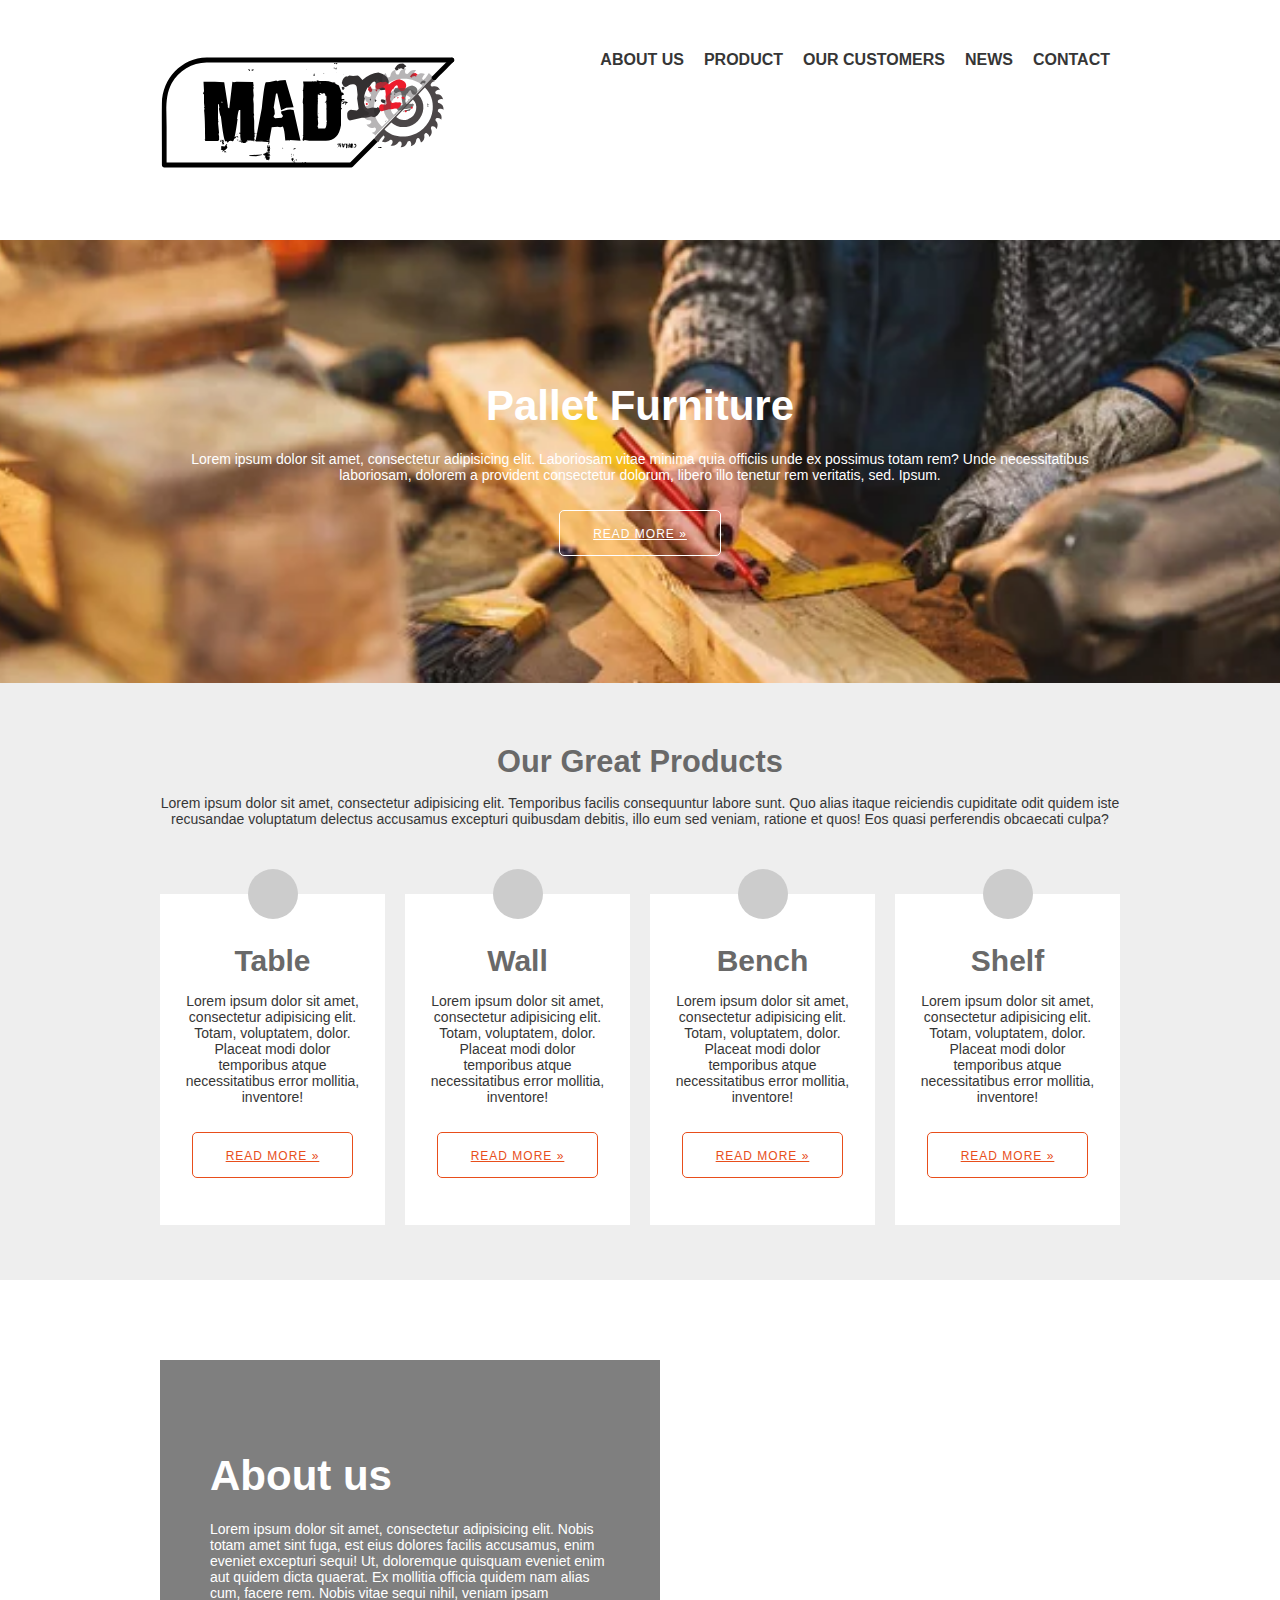
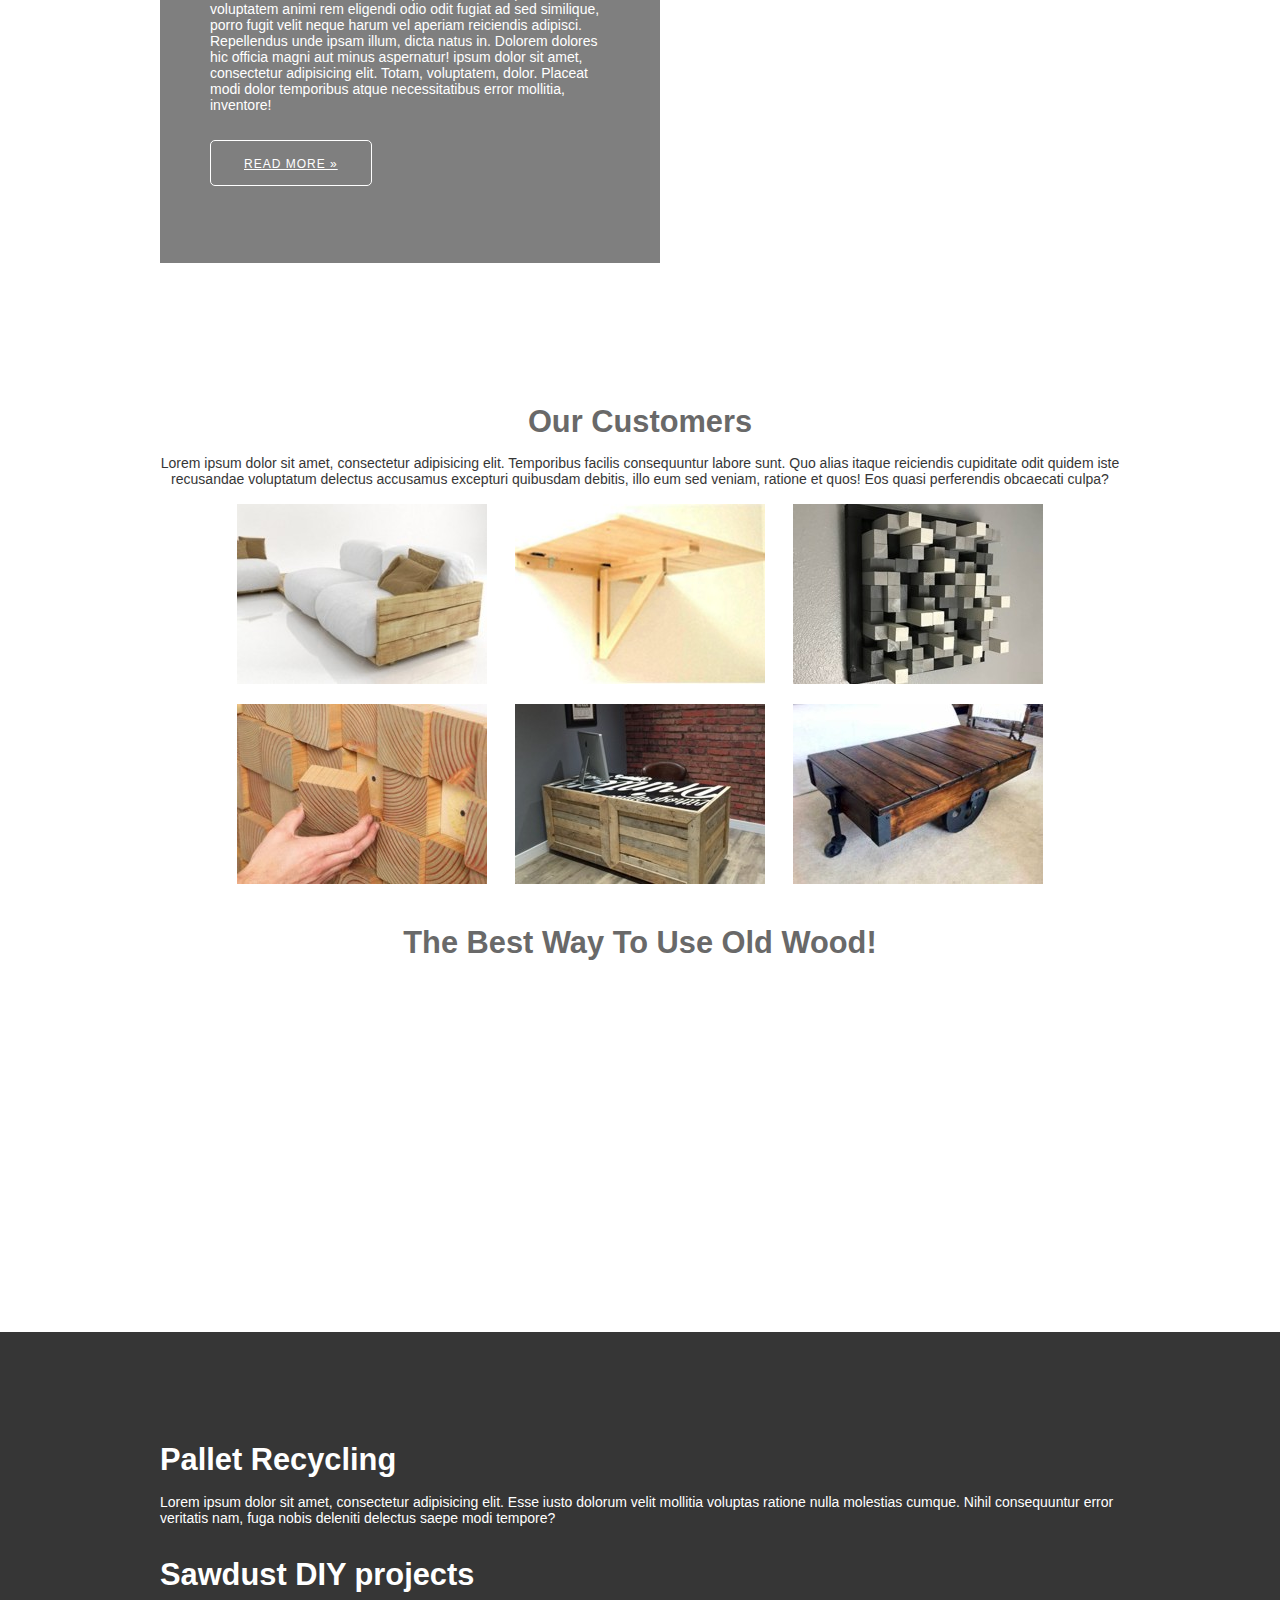
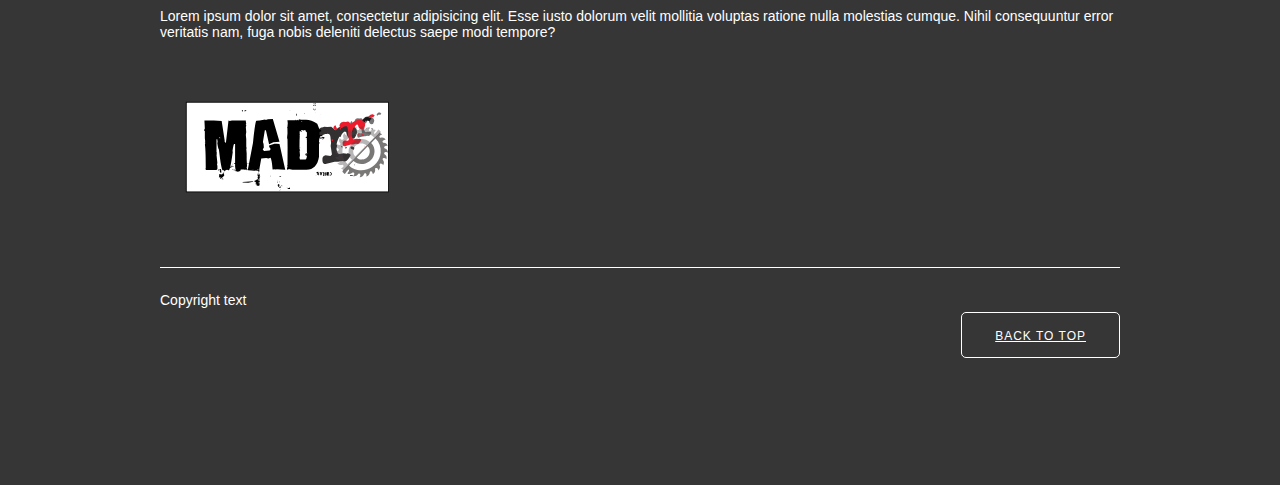
<file: index.html>
<!doctype html>
<html>
<head>
<meta charset="utf-8">
<meta name="viewport" content="width=device-width">
<title>nova</title>
	<link href="style.css" rel="stylesheet" type="text/css">
	<link href="https://fonts.googleapis.com/css2?family=Roboto+Mono:ital,wght@0,500;1,300&display=swap" rel="stylesheet">

	<link rel="stylesheet" href="https://cdnjs.cloudflare.com/ajax/libs/font-awesome/6.1.1/css/all.min.css" integrity="sha512-KfkfwYDsLkIlwQp6LFnl8zNdLGxu9YAA1QvwINks4PhcElQSvqcyVLLD9aMhXd13uQjoXtEKNosOWaZqXgel0g==" crossorigin="anonymous" referrerpolicy="no-referrer">
</head>

<body>
<header>
	</header>
	
	
	<div id="headerBottom">
	    <div class="wrapper">
			
			<div id="logo">
			     <a href="index.html">
		         <img src="pictures/madrr_logo5.svg" alt="logo"/> </a>
			</div><!--end #logo-->
			
			<nav id="nav">
			    <ul>
				    <li><a href="#about">about us</a></li>
					<li><a href="#our_product">product</a></li>
					<li><a href="#partners">our customers</a></li>
					<li><a href="news.html">news</a></li>
					<li><a href="#">contact</a></li>
				</ul>
			</nav><!--end #nav-->
		
		</div><!--end .wrapper-->
	</div><!--#headerBottom-->
</header>
	
	<article id="hero" class="negative">
	     <div class="wrapper">
		     
			 <h1>Pallet Furniture</h1>
			 <p>Lorem ipsum dolor sit amet, consectetur adipisicing elit. Laboriosam vitae minima quia officiis unde ex possimus totam rem? Unde necessitatibus laboriosam, dolorem a provident consectetur dolorum, libero illo tenetur rem veritatis, sed. Ipsum.</p>
			 <p><a href="#" class="bttn">Read more &raquo;</a></p>
		
		</div><!--end .wrapper-->
	
	</article><!--#hero-->
	
	<section id="products">
	     <div class="wrapper">
		
			 <h2 id="our_product">Our Great Products</h2>
			 <p>Lorem ipsum dolor sit amet, consectetur adipisicing elit. Temporibus facilis consequuntur labore sunt. Quo alias itaque reiciendis cupiditate odit quidem iste recusandae voluptatum delectus accusamus excepturi quibusdam debitis, illo eum sed veniam, ratione et quos! Eos quasi perferendis obcaecati culpa?</p>
			 
			 <div class="productsWrap">
				 
				 <article class="product">
					 <span><i class="fa-solid fa-paper-plane"></i></span>
				     <h1>Table</h1>
					 <p>Lorem ipsum dolor sit amet, consectetur adipisicing elit. Totam, voluptatem, dolor. Placeat modi dolor temporibus atque necessitatibus error mollitia, inventore!</p>
					 <p><a href="product1.html" class="bttn">Read more &raquo;</a></p>
				 </article><!--end .product-->
				 
				 <article class="product">
					 <span><i class="fa-solid fa-paper-plane"></i></span>
				     <h1>Wall</h1>
					 <p>Lorem ipsum dolor sit amet, consectetur adipisicing elit. Totam, voluptatem, dolor. Placeat modi dolor temporibus atque necessitatibus error mollitia, inventore!</p>
					 <p><a href="product2.html" class="bttn">Read more &raquo;</a></p>
				 </article><!--end .product-->
				 
				 <article class="product">
					 <span><i class="fa-solid fa-paper-plane"></i></span>
				     <h1>Bench</h1>
					 <p>Lorem ipsum dolor sit amet, consectetur adipisicing elit. Totam, voluptatem, dolor. Placeat modi dolor temporibus atque necessitatibus error mollitia, inventore!</p>
					 <p><a href="product3.html" class="bttn">Read more &raquo;</a></p>
				 </article><!--end .product-->
				 
				 <article class="product">
					 <span><i class="fa-solid fa-paper-plane"></i></span>
				     <h1>Shelf</h1>
					 <p>Lorem ipsum dolor sit amet, consectetur adipisicing elit. Totam, voluptatem, dolor. Placeat modi dolor temporibus atque necessitatibus error mollitia, inventore!</p>
					 <p><a href="product4.html" class="bttn">Read more &raquo;</a></p>
				 </article><!--end .product-->
			 
				 
			 </div><!--end .productsWrap-->
		</div><!--end .wrapper-->
	</section><!--end #products-->
	
	<article id="about" class="negative">
	   <div class="wrapper">
		  <div id="aboutWrap">
		   <h1>About us</h1>
				<p>Lorem ipsum dolor sit amet, consectetur adipisicing elit. Nobis totam amet sint fuga, est eius dolores facilis accusamus, enim eveniet excepturi sequi! Ut, doloremque quisquam eveniet enim aut quidem dicta quaerat. Ex mollitia officia quidem nam alias cum, facere rem. Nobis vitae sequi nihil, veniam ipsam voluptatem animi rem eligendi odio odit fugiat ad sed similique, porro fugit velit neque harum vel aperiam reiciendis adipisci. Repellendus unde ipsam illum, dicta natus in. Dolorem dolores hic officia magni aut minus aspernatur! ipsum dolor sit amet, consectetur adipisicing elit. Totam, voluptatem, dolor. Placeat modi dolor temporibus atque necessitatibus error mollitia, inventore!</p>
			    <p><a href="about _us.html" class="bttn">Read more &raquo;</a></p>
		   </div>
		
		
		</div><!--end .wrapper-->
	</article><!--end #about-->
	
	
	<section id="partners">
	     <div class="wrapper">
		
			 <h2>Our Customers</h2>
			 <p>Lorem ipsum dolor sit amet, consectetur adipisicing elit. Temporibus facilis consequuntur labore sunt. Quo alias itaque reiciendis cupiditate odit quidem iste recusandae voluptatum delectus accusamus excepturi quibusdam debitis, illo eum sed veniam, ratione et quos! Eos quasi perferendis obcaecati culpa?</p>
			 
			 <div class="partnerWrap">
				 <img src="pictures/1.JPG" alt="sofa">
				 <img src="pictures/2.JPG" alt="">
				 <img src="pictures/3.jpg" alt="">
				 <img src="pictures/4.jpg" alt="">
				 <img src="pictures/5.jpg" alt="">
				 <img src="pictures/6.jpg" alt="">
				 
			 </div>
			 <h2>The Best Way To Use Old Wood!</h2>
			 <p><iframe width="560" height="315" src="https://www.youtube.com/embed/29fJ1pJdbds" title="YouTube video player" frameborder="0" allow="accelerometer; autoplay; clipboard-write; encrypted-media; gyroscope; picture-in-picture" allowfullscreen></iframe></p>
			 
			 
		</div><!--end .wrapper-->
	</section><!--end #partners-->
	
	<footer id="footer" class="negative">
	    <div class="wrapper">
			
			<div id="footerTop">
				<div class="footerText">
				     <h2>Pallet Recycling</h2>
					<p>Lorem ipsum dolor sit amet, consectetur adipisicing elit. Esse iusto dolorum velit mollitia voluptas ratione nulla molestias cumque. Nihil consequuntur error veritatis nam, fuga nobis deleniti delectus saepe modi tempore?</p>
				</div><!--end .footerText-->
				
				<div class="footerText">
				     <h2>Sawdust DIY projects</h2>
					<p>Lorem ipsum dolor sit amet, consectetur adipisicing elit. Esse iusto dolorum velit mollitia voluptas ratione nulla molestias cumque. Nihil consequuntur error veritatis nam, fuga nobis deleniti delectus saepe modi tempore?</p>
				</div><!--end .footerText-->
				
				<div class="footerLogo">
				<img src="pictures/madrr_logo6.svg">
				</div>
			
			</div><!--end #footerTop-->
			
			<div id="footerBottom">
				
				<p>Copyright text</p>
				<p><a href="#" class="bttn">Back to top</a></p>
			
			</div><!--end #footerBottom-->
		
		
		
		
		
		
		</div><!--end .wrapper-->
	</footer><!--end #footer-->
				 
				 
</body>
</html>
</file>
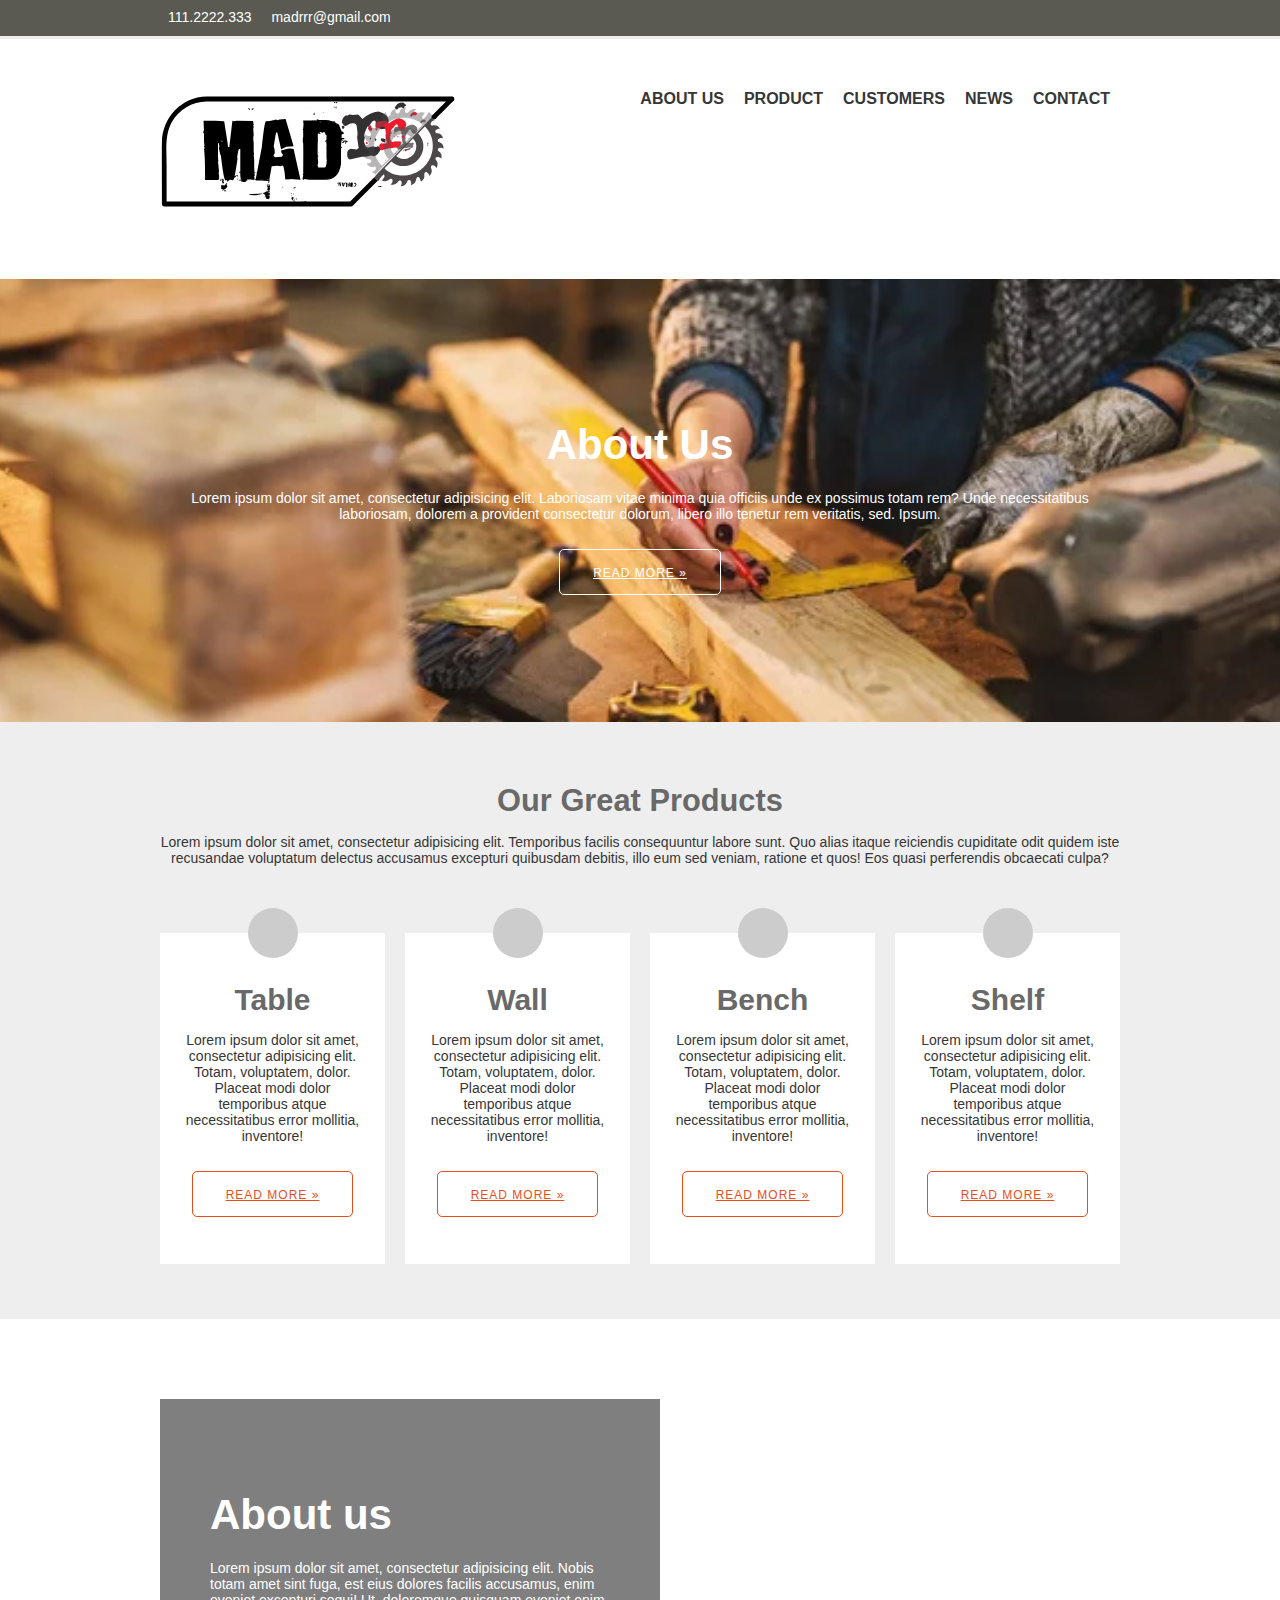
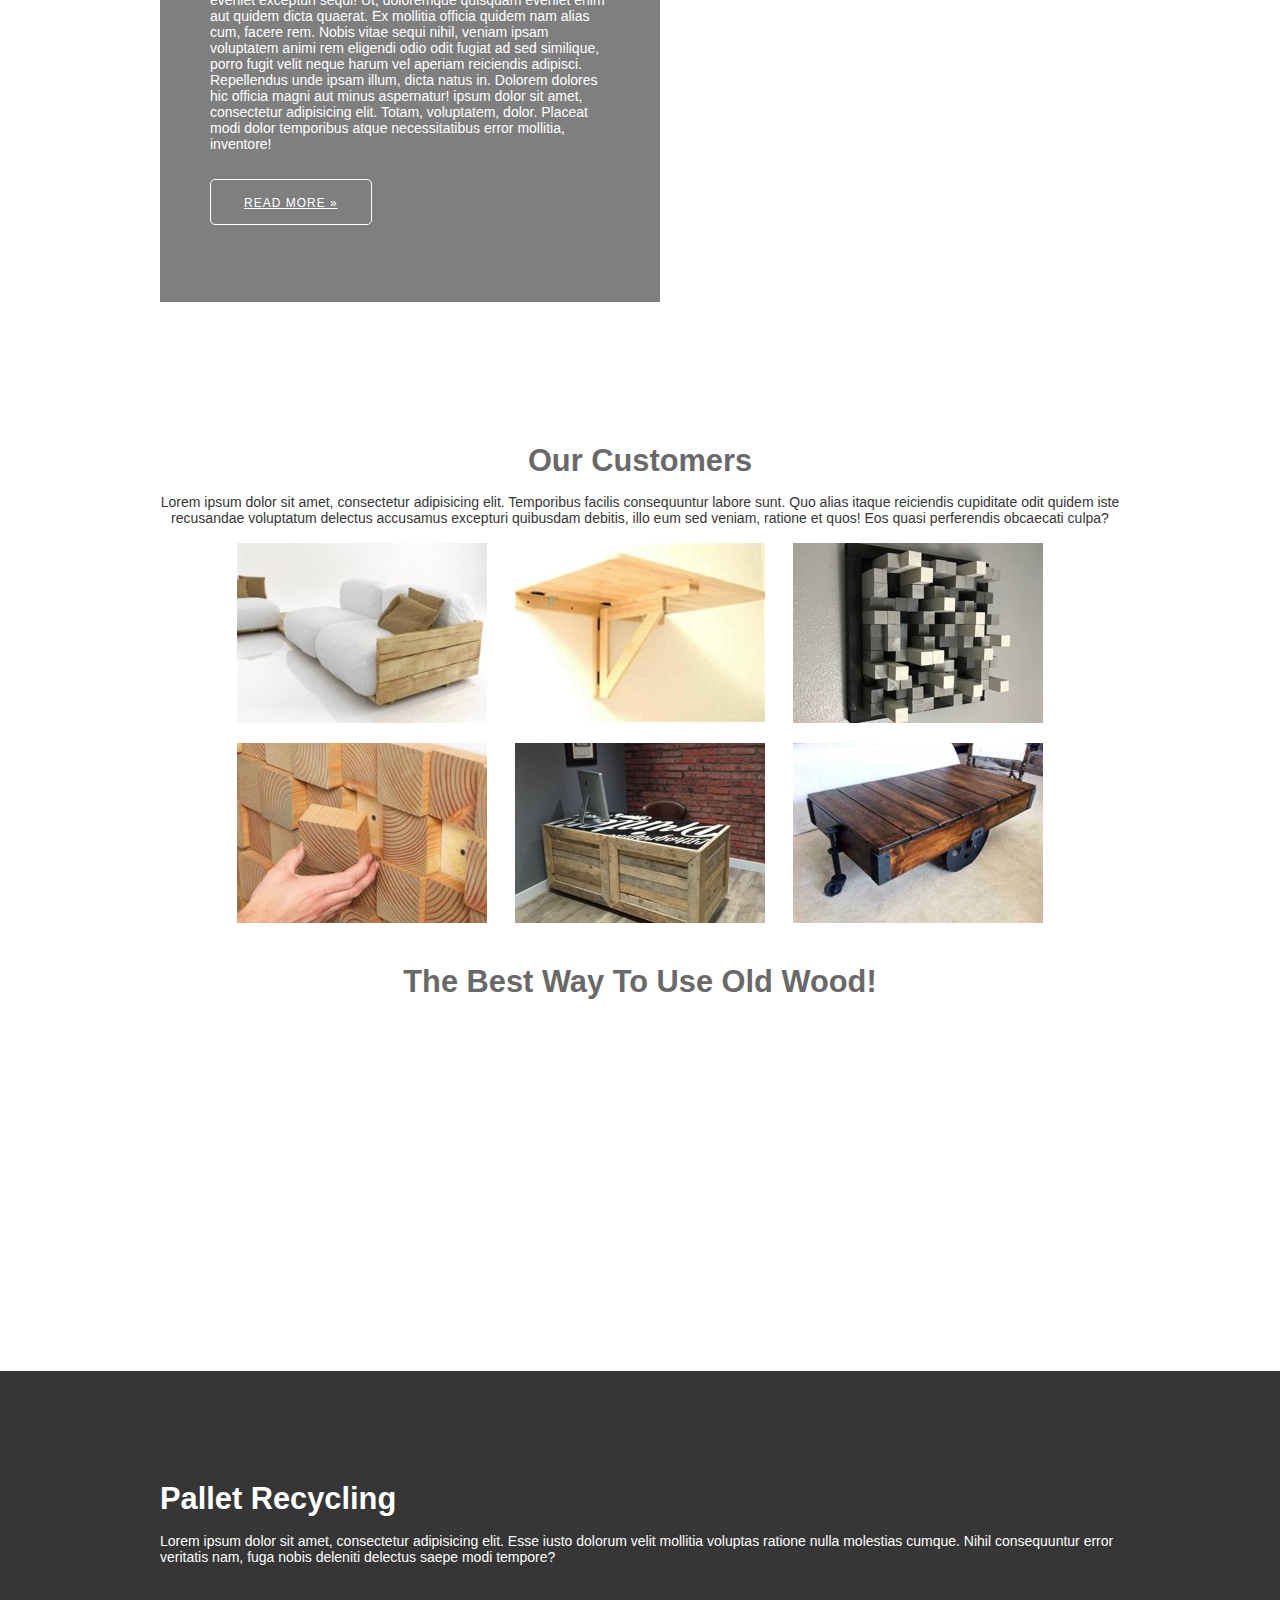
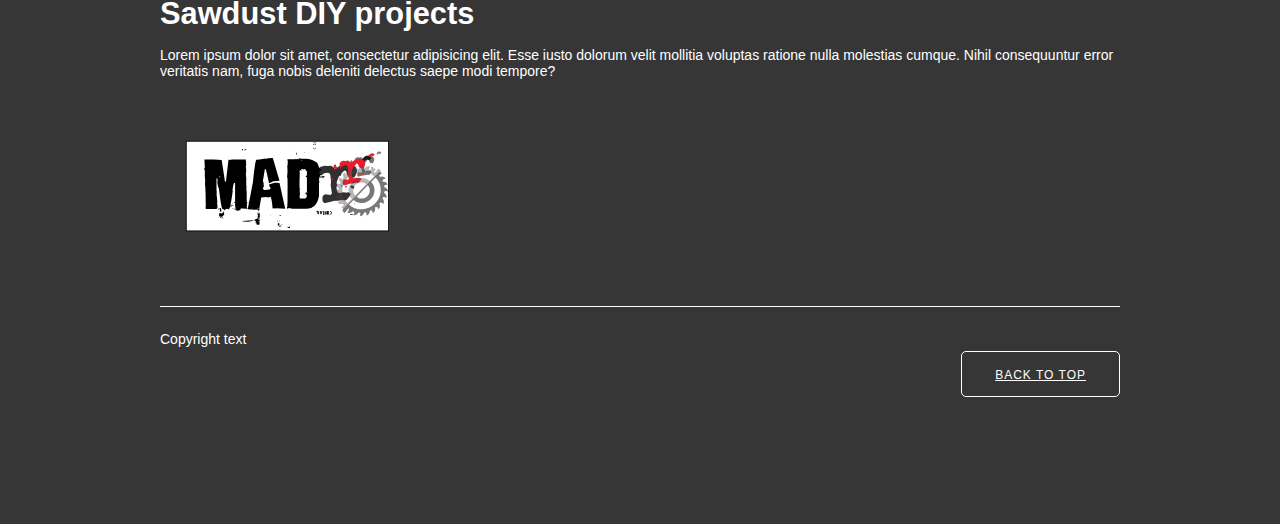
<file: about _us.html>
<!doctype html>
<html>
<head>
<meta charset="utf-8">
<meta name="viewport" content="width=device-width">
<title>nova</title>
	<link href="style.css" rel="stylesheet" type="text/css">
	<link href="https://fonts.googleapis.com/css2?family=Roboto+Mono:ital,wght@0,500;1,300&display=swap" rel="stylesheet">

	<link rel="stylesheet" href="https://cdnjs.cloudflare.com/ajax/libs/font-awesome/6.1.1/css/all.min.css" integrity="sha512-KfkfwYDsLkIlwQp6LFnl8zNdLGxu9YAA1QvwINks4PhcElQSvqcyVLLD9aMhXd13uQjoXtEKNosOWaZqXgel0g==" crossorigin="anonymous" referrerpolicy="no-referrer">
</head>

<body>
<header>
	<div id="headerTop">
	    <div class="wrapper">
		    <div class="headerContact">
			    <span><i class="fa-solid fa-phone"></i>111.2222.333</span>
				<span><i class="fa-solid fa-envelope"></i>madrrr@gmail.com</span>
			</div>
			<div class="headerSocial">
				<a href="#"><i class="fa-brands fa-facebook"></i></a>
				<a href="#"><i class="fa-brands fa-twitter"></i></a>
				<a href="#"><i class="fa-brands fa-linkedin"></i></a>
			</div>
		</div><!--end .wrapper-->
	</div><!--end #headerTop-->
	
	<div id="headerBottom">
	    <div class="wrapper">
			
			<div id="logo">
			     <a href="index.html">
		         <img src="pictures/madrr_logo5.svg" alt="logo"/> </a>
			</div><!--end #logo-->
			
			<nav id="nav">
			    <ul>
				    <li><a href="#about">about us</a></li>
					<li><a href="#our_product">product</a></li>
					<li><a href="#partners">customers</a></li>
					<li><a href="news.html">news</a></li>
					<li><a href="#">contact</a></li>
				</ul>
			</nav><!--end #nav-->
		
		</div><!--end .wrapper-->
	</div><!--#headerBottom-->
</header>
	
	<article id="hero" class="negative">
	     <div class="wrapper">
		     
			 <h1>About Us</h1>
			 <p>Lorem ipsum dolor sit amet, consectetur adipisicing elit. Laboriosam vitae minima quia officiis unde ex possimus totam rem? Unde necessitatibus laboriosam, dolorem a provident consectetur dolorum, libero illo tenetur rem veritatis, sed. Ipsum.</p>
			 <p><a href="about _us.html" class="bttn">Read more &raquo;</a></p>
		
		</div><!--end .wrapper-->
	
	</article><!--#hero-->
	
	<section id="products">
	     <div class="wrapper">
		
			 <h2 id="our_product">Our Great Products</h2>
			 <p>Lorem ipsum dolor sit amet, consectetur adipisicing elit. Temporibus facilis consequuntur labore sunt. Quo alias itaque reiciendis cupiditate odit quidem iste recusandae voluptatum delectus accusamus excepturi quibusdam debitis, illo eum sed veniam, ratione et quos! Eos quasi perferendis obcaecati culpa?</p>
			 
			 <div class="productsWrap">
				 
				 <article class="product">
					 <span><i class="fa-solid fa-paper-plane"></i></span>
				     <h1>Table</h1>
					 <p>Lorem ipsum dolor sit amet, consectetur adipisicing elit. Totam, voluptatem, dolor. Placeat modi dolor temporibus atque necessitatibus error mollitia, inventore!</p>
					 <p><a href="product1.html" class="bttn">Read more &raquo;</a></p>
				 </article><!--end .product-->
				 
				 <article class="product">
					 <span><i class="fa-solid fa-paper-plane"></i></span>
				     <h1>Wall</h1>
					 <p>Lorem ipsum dolor sit amet, consectetur adipisicing elit. Totam, voluptatem, dolor. Placeat modi dolor temporibus atque necessitatibus error mollitia, inventore!</p>
					 <p><a href="product2.html" class="bttn">Read more &raquo;</a></p>
				 </article><!--end .product-->
				 
				 <article class="product">
					 <span><i class="fa-solid fa-paper-plane"></i></span>
				     <h1>Bench</h1>
					 <p>Lorem ipsum dolor sit amet, consectetur adipisicing elit. Totam, voluptatem, dolor. Placeat modi dolor temporibus atque necessitatibus error mollitia, inventore!</p>
					 <p><a href="product3.html" class="bttn">Read more &raquo;</a></p>
				 </article><!--end .product-->
				 
				 <article class="product">
					 <span><i class="fa-solid fa-paper-plane"></i></span>
				     <h1>Shelf</h1>
					 <p>Lorem ipsum dolor sit amet, consectetur adipisicing elit. Totam, voluptatem, dolor. Placeat modi dolor temporibus atque necessitatibus error mollitia, inventore!</p>
					 <p><a href="product4.html" class="bttn">Read more &raquo;</a></p>
				 </article><!--end .product-->
			 
				 
			 </div><!--end .productsWrap-->
		</div><!--end .wrapper-->
	</section><!--end #products-->
	
	<article id="about" class="negative">
	   <div class="wrapper">
		  <div id="aboutWrap">
		   <h1>About us</h1>
				<p>Lorem ipsum dolor sit amet, consectetur adipisicing elit. Nobis totam amet sint fuga, est eius dolores facilis accusamus, enim eveniet excepturi sequi! Ut, doloremque quisquam eveniet enim aut quidem dicta quaerat. Ex mollitia officia quidem nam alias cum, facere rem. Nobis vitae sequi nihil, veniam ipsam voluptatem animi rem eligendi odio odit fugiat ad sed similique, porro fugit velit neque harum vel aperiam reiciendis adipisci. Repellendus unde ipsam illum, dicta natus in. Dolorem dolores hic officia magni aut minus aspernatur! ipsum dolor sit amet, consectetur adipisicing elit. Totam, voluptatem, dolor. Placeat modi dolor temporibus atque necessitatibus error mollitia, inventore!</p>
			    <p><a href="about us.html" class="bttn">Read more &raquo;</a></p>
		   </div>
		
		
		</div><!--end .wrapper-->
	</article><!--end #about-->
	
	
	<section id="partners">
	     <div class="wrapper">
		
			 <h2>Our Customers</h2>
			 <p>Lorem ipsum dolor sit amet, consectetur adipisicing elit. Temporibus facilis consequuntur labore sunt. Quo alias itaque reiciendis cupiditate odit quidem iste recusandae voluptatum delectus accusamus excepturi quibusdam debitis, illo eum sed veniam, ratione et quos! Eos quasi perferendis obcaecati culpa?</p>
			 
			 <div class="partnerWrap">
				 <img src="pictures/1.JPG" alt="sofa">
				 <img src="pictures/2.JPG" alt="">
				 <img src="pictures/3.jpg" alt="">
				 <img src="pictures/4.jpg" alt="">
				 <img src="pictures/5.jpg" alt="">
				 <img src="pictures/6.jpg" alt="">
				 
			 </div>
			 
			 <h2>The Best Way To Use Old Wood!</h2>
			 <p><iframe width="560" height="315" src="https://www.youtube.com/embed/29fJ1pJdbds" title="YouTube video player" frameborder="0" allow="accelerometer; autoplay; clipboard-write; encrypted-media; gyroscope; picture-in-picture" allowfullscreen></iframe></p>
			 
			 
		</div><!--end .wrapper-->
	</section><!--end #partners-->
	
	<footer id="footer" class="negative">
	    <div class="wrapper">
			
			<div id="footerTop">
				<div class="footerText">
				     <h2>Pallet Recycling</h2>
					<p>Lorem ipsum dolor sit amet, consectetur adipisicing elit. Esse iusto dolorum velit mollitia voluptas ratione nulla molestias cumque. Nihil consequuntur error veritatis nam, fuga nobis deleniti delectus saepe modi tempore?</p>
				</div><!--end .footerText-->
				
				<div class="footerText">
				     <h2>Sawdust DIY projects</h2>
					<p>Lorem ipsum dolor sit amet, consectetur adipisicing elit. Esse iusto dolorum velit mollitia voluptas ratione nulla molestias cumque. Nihil consequuntur error veritatis nam, fuga nobis deleniti delectus saepe modi tempore?</p>
				</div><!--end .footerText-->
				
				<div class="footerLogo">
				<img src="pictures/madrr_logo6.svg">
				</div>
			
			</div><!--end #footerTop-->
			
			<div id="footerBottom">
				
				<p>Copyright text</p>
				<p><a href="#" class="bttn">Back to top</a></p>
			
			</div><!--end #footerBottom-->
		
		
		
		
		
		
		</div><!--end .wrapper-->
	</footer><!--end #footer-->
				 
				 
</body>
</html>
</file>
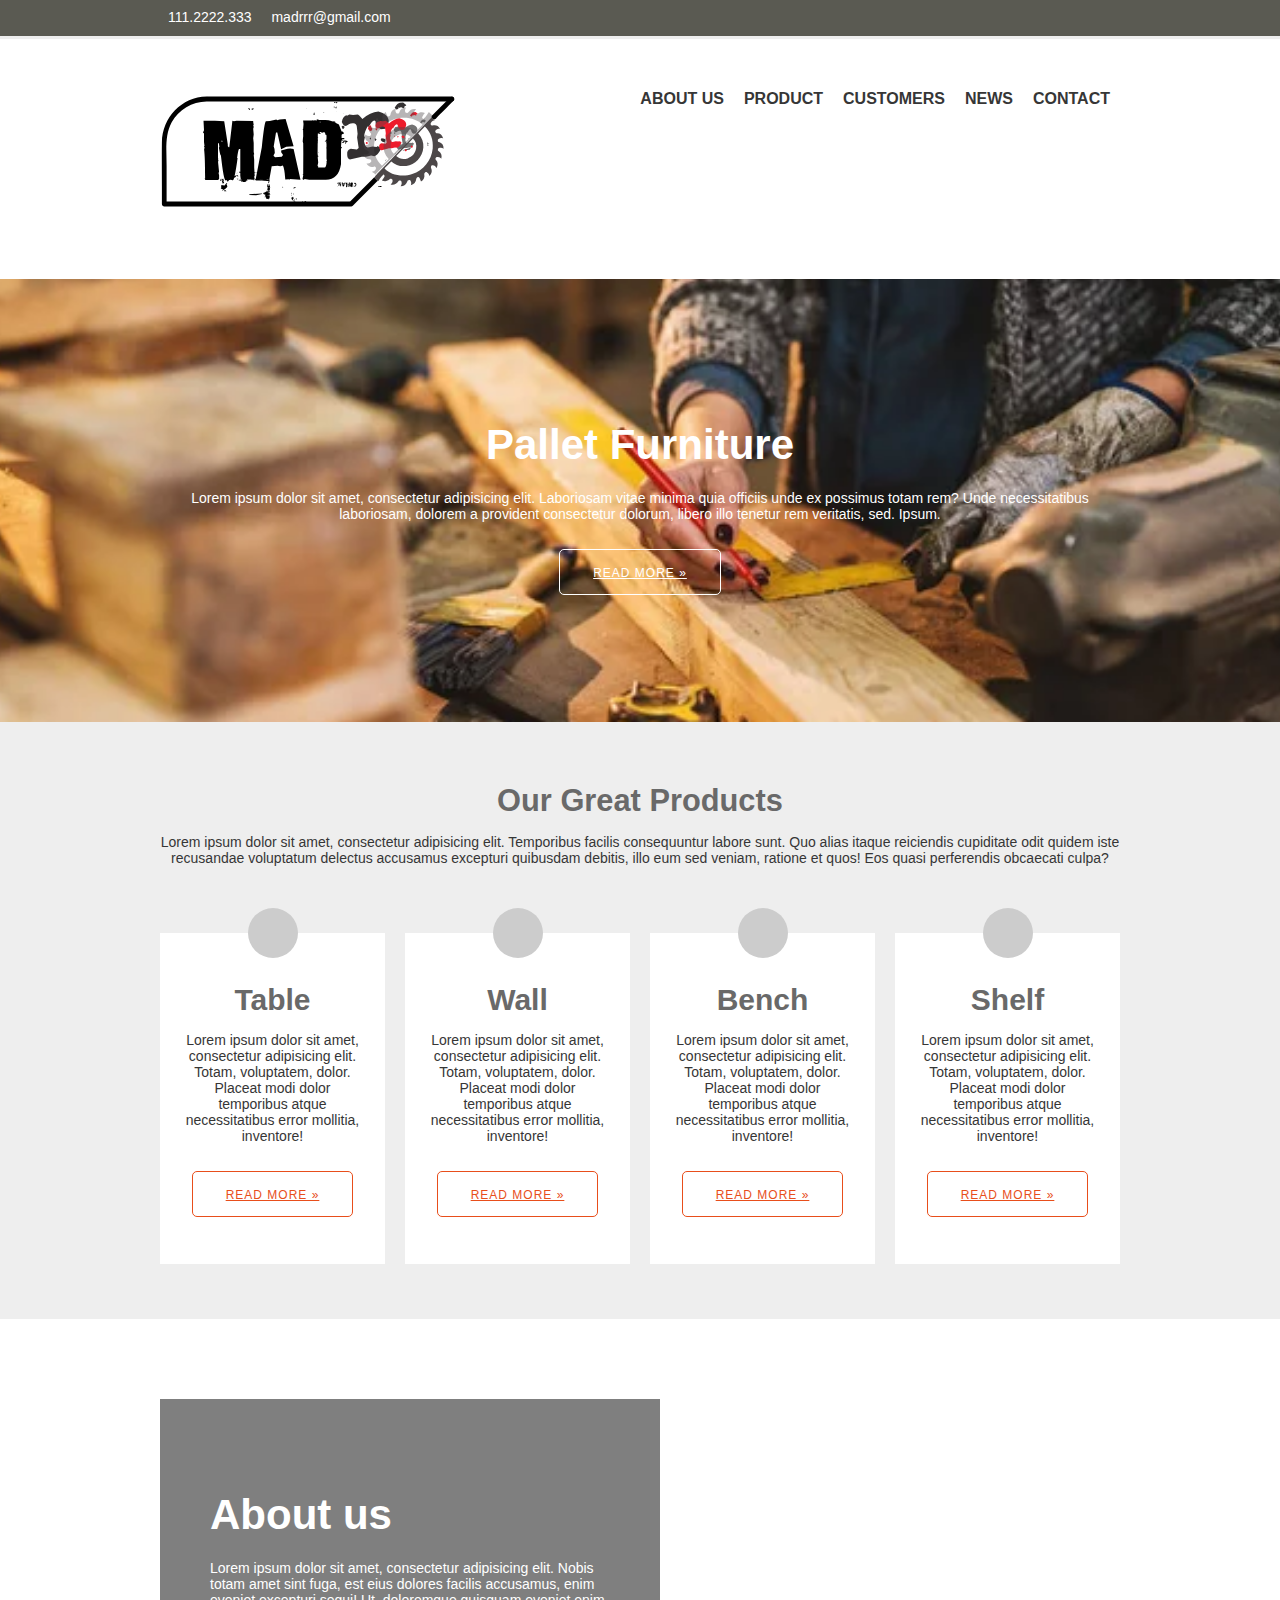
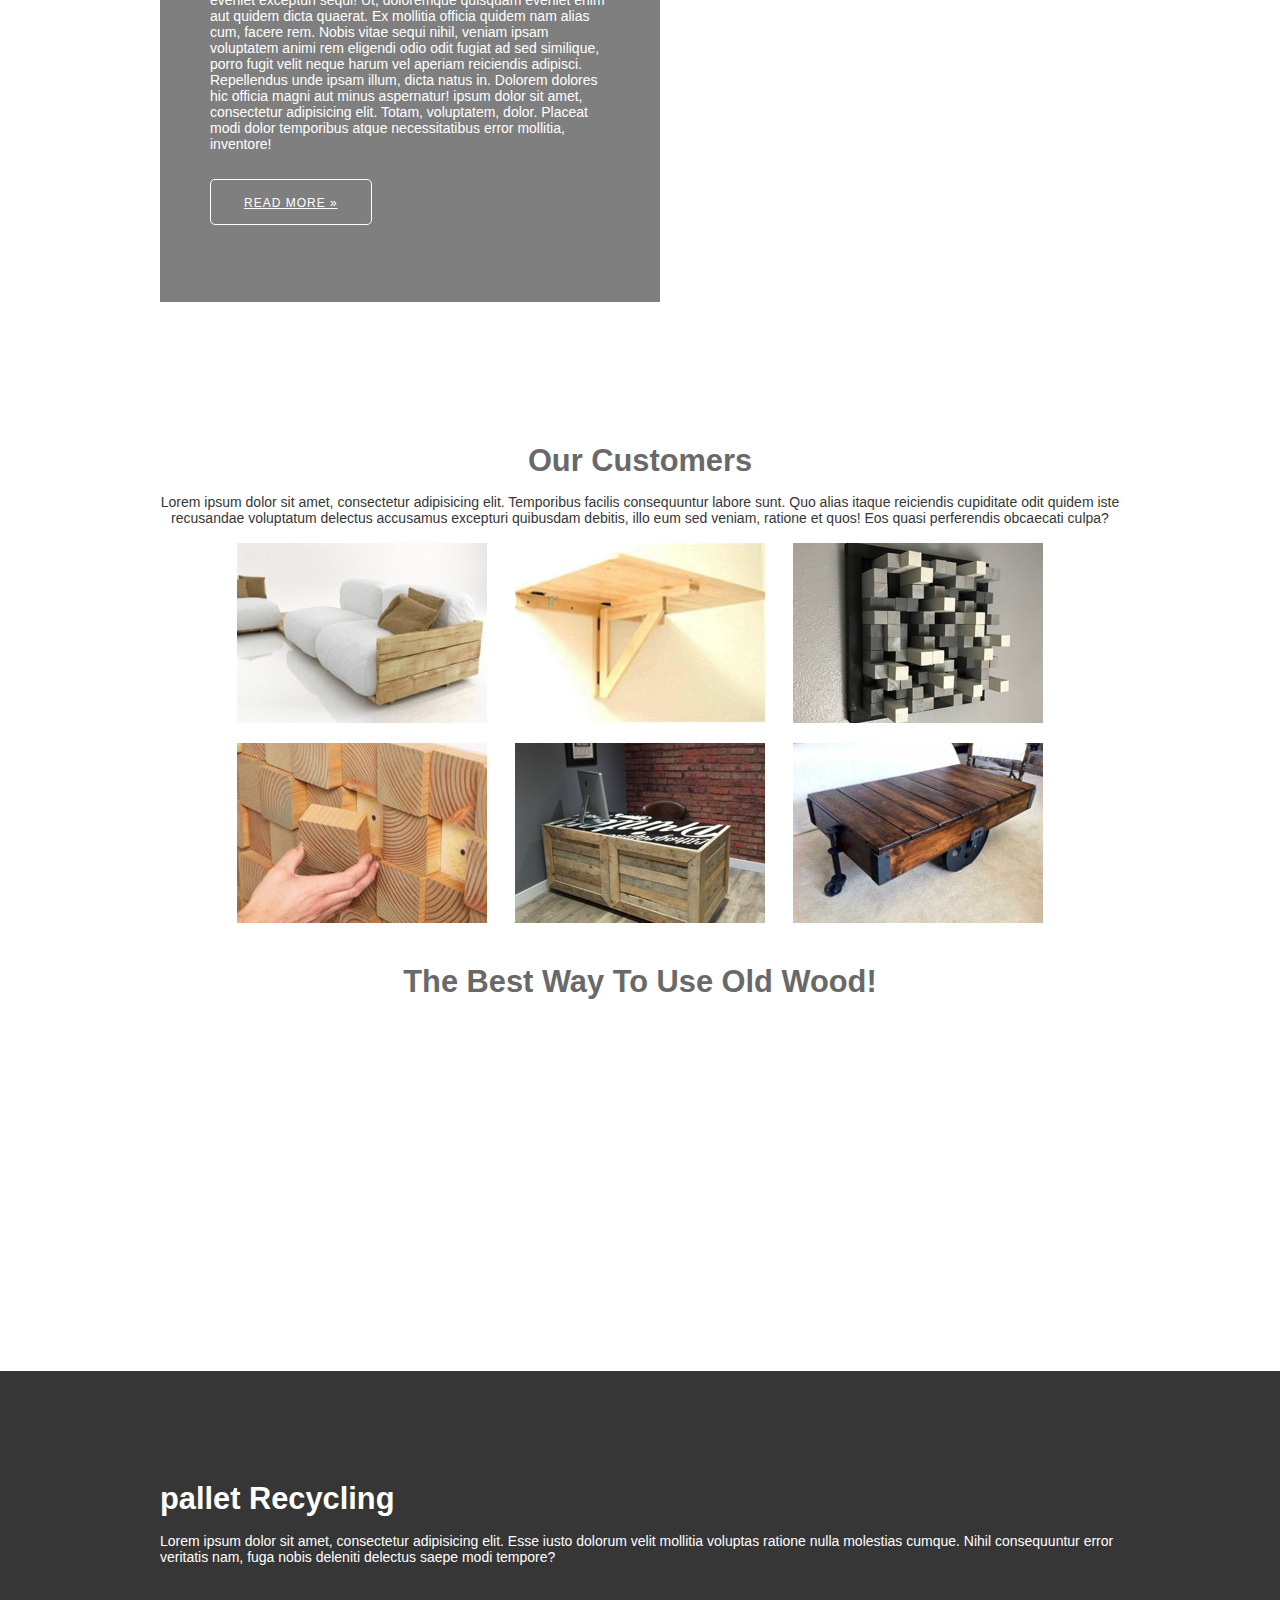
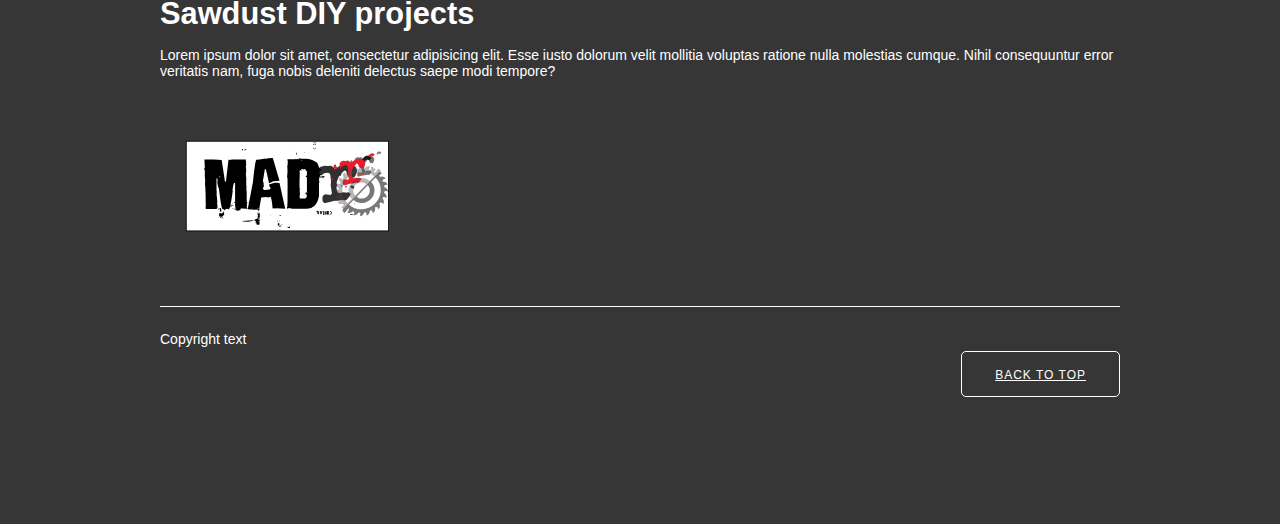
<file: contact.html>
<!doctype html>
<html>
<head>
<meta charset="utf-8">
<meta name="viewport" content="width=device-width">
<title>nova</title>
	<link href="style.css" rel="stylesheet" type="text/css">
	<link href="https://fonts.googleapis.com/css2?family=Roboto+Mono:ital,wght@0,500;1,300&display=swap" rel="stylesheet">

	<link rel="stylesheet" href="https://cdnjs.cloudflare.com/ajax/libs/font-awesome/6.1.1/css/all.min.css" integrity="sha512-KfkfwYDsLkIlwQp6LFnl8zNdLGxu9YAA1QvwINks4PhcElQSvqcyVLLD9aMhXd13uQjoXtEKNosOWaZqXgel0g==" crossorigin="anonymous" referrerpolicy="no-referrer">
</head>

<body>
<header>
	<div id="headerTop">
	    <div class="wrapper">
		    <div class="headerContact">
			    <span><i class="fa-solid fa-phone"></i>111.2222.333</span>
				<span><i class="fa-solid fa-envelope"></i>madrrr@gmail.com</span>
			</div>
			<div class="headerSocial">
				<a href="#"><i class="fa-brands fa-facebook"></i></a>
				<a href="#"><i class="fa-brands fa-twitter"></i></a>
				<a href="#"><i class="fa-brands fa-linkedin"></i></a>
			</div>
		</div><!--end .wrapper-->
	</div><!--end #headerTop-->
	
	<div id="headerBottom">
	    <div class="wrapper">
			
			<div id="logo">
			     <a href="index.html">
		         <img src="pictures/madrr_logo5.svg" alt="logo"/> </a>
			</div><!--end #logo-->
			
			<nav id="nav">
			    <ul>
				    <li><a href="#">about us</a></li>
					<li><a href="#">product</a></li>
					<li><a href="#">customers</a></li>
					<li><a href="#">news</a></li>
					<li><a href="#">contact</a></li>
				</ul>
			</nav><!--end #nav-->
		
		</div><!--end .wrapper-->
	</div><!--#headerBottom-->
</header>
	
	<article id="hero" class="negative">
	     <div class="wrapper">
		     
			 <h1>Pallet Furniture</h1>
			 <p>Lorem ipsum dolor sit amet, consectetur adipisicing elit. Laboriosam vitae minima quia officiis unde ex possimus totam rem? Unde necessitatibus laboriosam, dolorem a provident consectetur dolorum, libero illo tenetur rem veritatis, sed. Ipsum.</p>
			 <p><a href="#" class="bttn">Read more &raquo;</a></p>
		
		</div><!--end .wrapper-->
	
	</article><!--#hero-->
	
	<section id="products">
	     <div class="wrapper">
		
			 <h2>Our Great Products</h2>
			 <p>Lorem ipsum dolor sit amet, consectetur adipisicing elit. Temporibus facilis consequuntur labore sunt. Quo alias itaque reiciendis cupiditate odit quidem iste recusandae voluptatum delectus accusamus excepturi quibusdam debitis, illo eum sed veniam, ratione et quos! Eos quasi perferendis obcaecati culpa?</p>
			 
			 <div class="productsWrap">
				 
				 <article class="product">
					 <span><i class="fa-solid fa-paper-plane"></i></span>
				     <h1>Table</h1>
					 <p>Lorem ipsum dolor sit amet, consectetur adipisicing elit. Totam, voluptatem, dolor. Placeat modi dolor temporibus atque necessitatibus error mollitia, inventore!</p>
					 <p><a href="#" class="bttn">Read more &raquo;</a></p>
				 </article><!--end .product-->
				 
				 <article class="product">
					 <span><i class="fa-solid fa-paper-plane"></i></span>
				     <h1>Wall</h1>
					 <p>Lorem ipsum dolor sit amet, consectetur adipisicing elit. Totam, voluptatem, dolor. Placeat modi dolor temporibus atque necessitatibus error mollitia, inventore!</p>
					 <p><a href="#" class="bttn">Read more &raquo;</a></p>
				 </article><!--end .product-->
				 
				 <article class="product">
					 <span><i class="fa-solid fa-paper-plane"></i></span>
				     <h1>Bench</h1>
					 <p>Lorem ipsum dolor sit amet, consectetur adipisicing elit. Totam, voluptatem, dolor. Placeat modi dolor temporibus atque necessitatibus error mollitia, inventore!</p>
					 <p><a href="#" class="bttn">Read more &raquo;</a></p>
				 </article><!--end .product-->
				 
				 <article class="product">
					 <span><i class="fa-solid fa-paper-plane"></i></span>
				     <h1>Shelf</h1>
					 <p>Lorem ipsum dolor sit amet, consectetur adipisicing elit. Totam, voluptatem, dolor. Placeat modi dolor temporibus atque necessitatibus error mollitia, inventore!</p>
					 <p><a href="#" class="bttn">Read more &raquo;</a></p>
				 </article><!--end .product-->
			 
				 
			 </div><!--end .productsWrap-->
		</div><!--end .wrapper-->
	</section><!--end #products-->
	
	<article id="about" class="negative">
	   <div class="wrapper">
		  <div id="aboutWrap">
		   <h1>About us</h1>
				<p>Lorem ipsum dolor sit amet, consectetur adipisicing elit. Nobis totam amet sint fuga, est eius dolores facilis accusamus, enim eveniet excepturi sequi! Ut, doloremque quisquam eveniet enim aut quidem dicta quaerat. Ex mollitia officia quidem nam alias cum, facere rem. Nobis vitae sequi nihil, veniam ipsam voluptatem animi rem eligendi odio odit fugiat ad sed similique, porro fugit velit neque harum vel aperiam reiciendis adipisci. Repellendus unde ipsam illum, dicta natus in. Dolorem dolores hic officia magni aut minus aspernatur! ipsum dolor sit amet, consectetur adipisicing elit. Totam, voluptatem, dolor. Placeat modi dolor temporibus atque necessitatibus error mollitia, inventore!</p>
			    <p><a href="#" class="bttn">Read more &raquo;</a></p>
		   </div>
		
		
		</div><!--end .wrapper-->
	</article><!--end #about-->
	
	
	<section id="partners">
	     <div class="wrapper">
		
			 <h2>Our Customers</h2>
			 <p>Lorem ipsum dolor sit amet, consectetur adipisicing elit. Temporibus facilis consequuntur labore sunt. Quo alias itaque reiciendis cupiditate odit quidem iste recusandae voluptatum delectus accusamus excepturi quibusdam debitis, illo eum sed veniam, ratione et quos! Eos quasi perferendis obcaecati culpa?</p>
			 
			 <div class="partnerWrap">
				 <img src="pictures/1.JPG" alt="sofa">
				 <img src="pictures/2.JPG" alt="">
				 <img src="pictures/3.jpg" alt="">
				 <img src="pictures/4.jpg" alt="">
				 <img src="pictures/5.jpg" alt="">
				 <img src="pictures/6.jpg" alt="">
				 
			 </div>
			 
			 <h2>The Best Way To Use Old Wood!</h2>
			 <p><iframe width="560" height="315" src="https://www.youtube.com/embed/29fJ1pJdbds" title="YouTube video player" frameborder="0" allow="accelerometer; autoplay; clipboard-write; encrypted-media; gyroscope; picture-in-picture" allowfullscreen></iframe></p>
			 
			 
		</div><!--end .wrapper-->
	</section><!--end #partners-->
	
	<footer id="footer" class="negative">
	    <div class="wrapper">
			
			<div id="footerTop">
				<div class="footerText">
				     <h2>pallet Recycling</h2>
					<p>Lorem ipsum dolor sit amet, consectetur adipisicing elit. Esse iusto dolorum velit mollitia voluptas ratione nulla molestias cumque. Nihil consequuntur error veritatis nam, fuga nobis deleniti delectus saepe modi tempore?</p>
				</div><!--end .footerText-->
				
				<div class="footerText">
				     <h2>Sawdust DIY projects</h2>
					<p>Lorem ipsum dolor sit amet, consectetur adipisicing elit. Esse iusto dolorum velit mollitia voluptas ratione nulla molestias cumque. Nihil consequuntur error veritatis nam, fuga nobis deleniti delectus saepe modi tempore?</p>
				</div><!--end .footerText-->
				
				<div class="footerLogo">
				<img src="pictures/madrr_logo6.svg">
				</div>
			
			</div><!--end #footerTop-->
			
			<div id="footerBottom">
				
				<p>Copyright text</p>
				<p><a href="#" class="bttn">Back to top</a></p>
			
			</div><!--end #footerBottom-->
		
		
		
		
		
		
		</div><!--end .wrapper-->
	</footer><!--end #footer-->
				 
				 
</body>
</html>
</file>
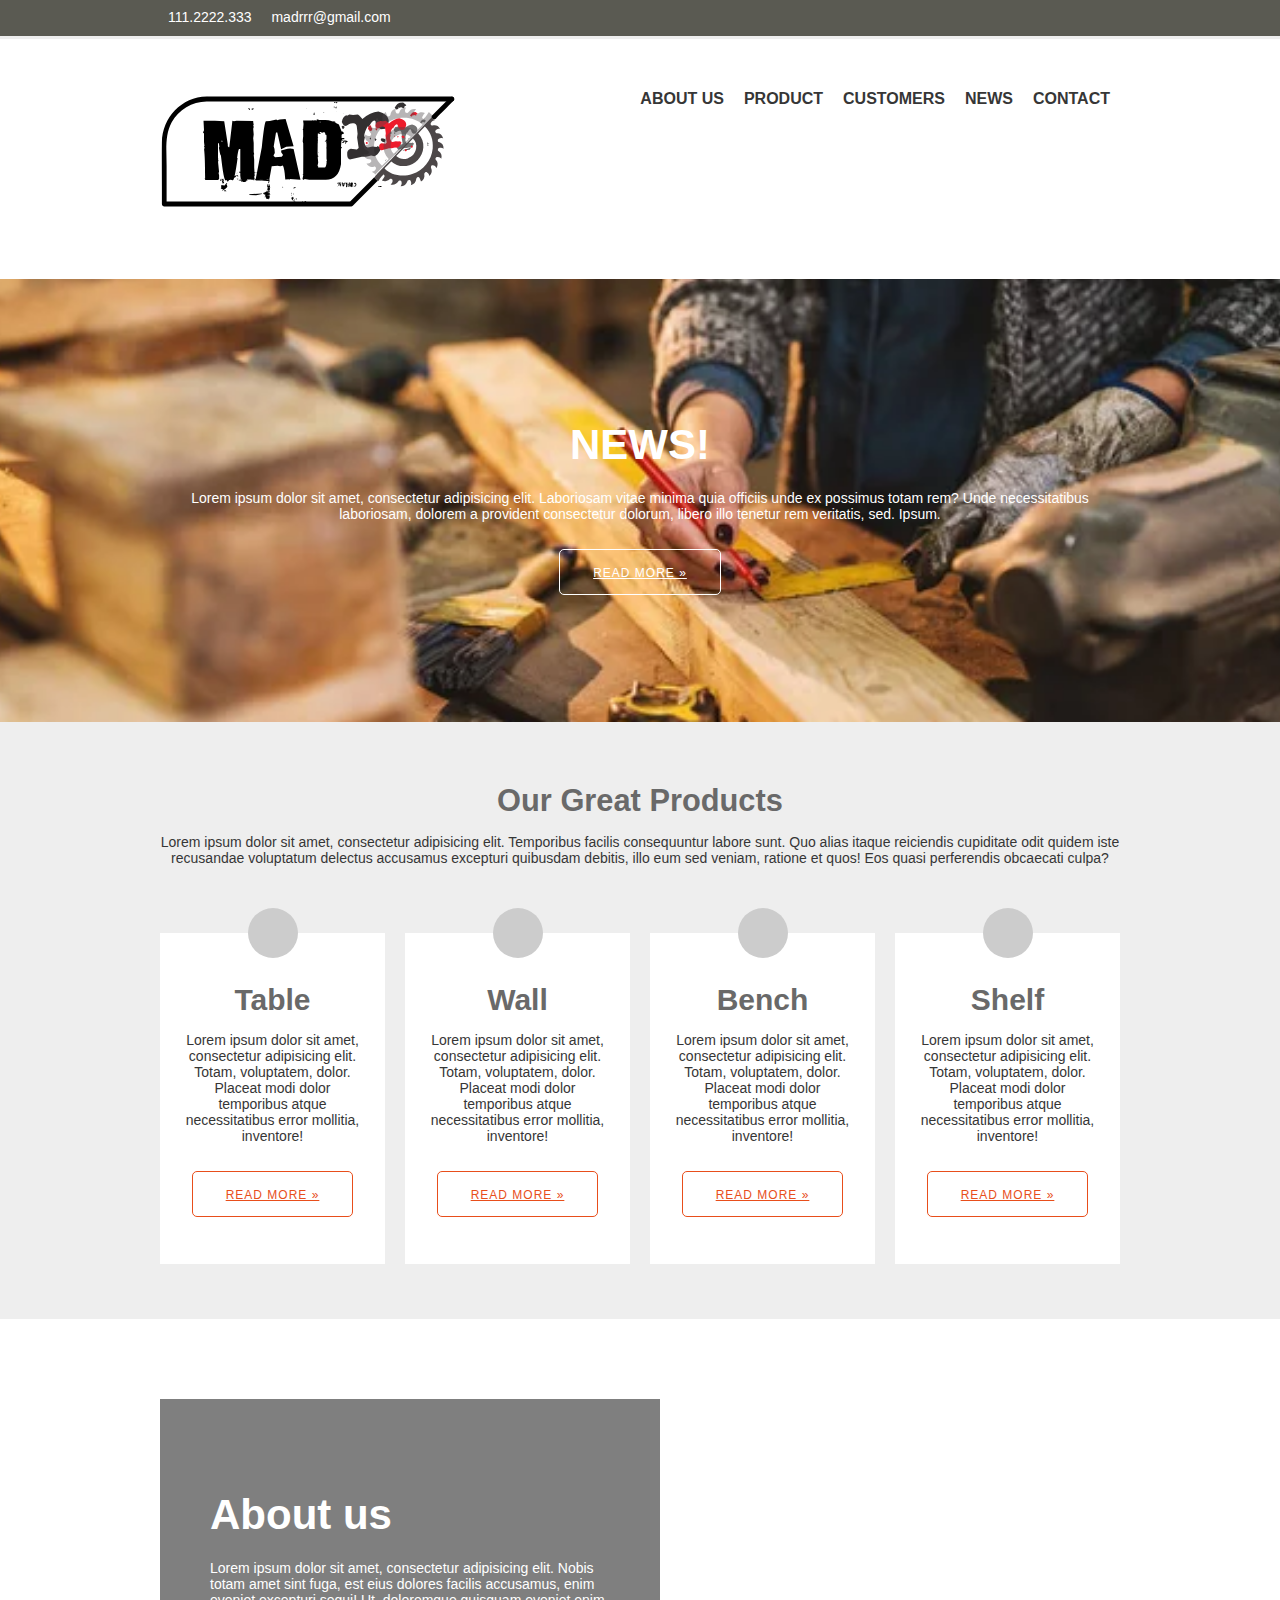
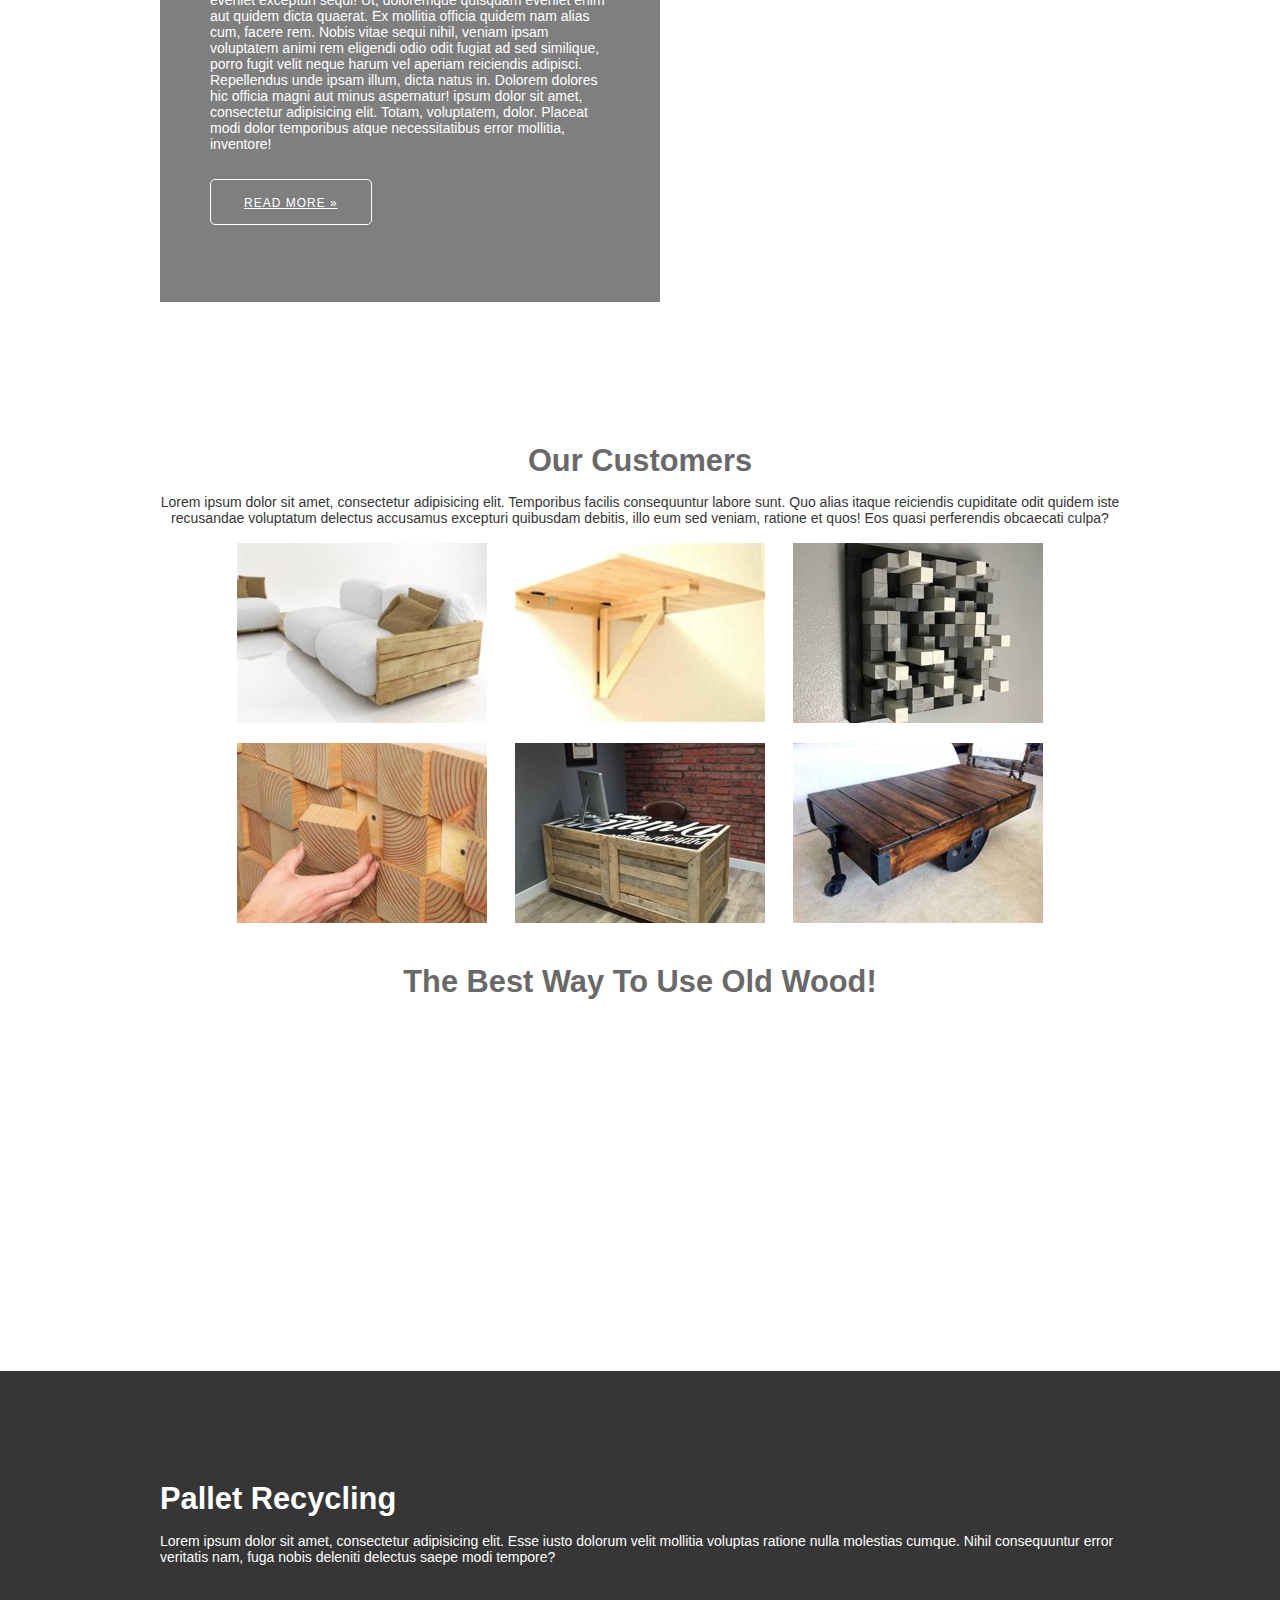
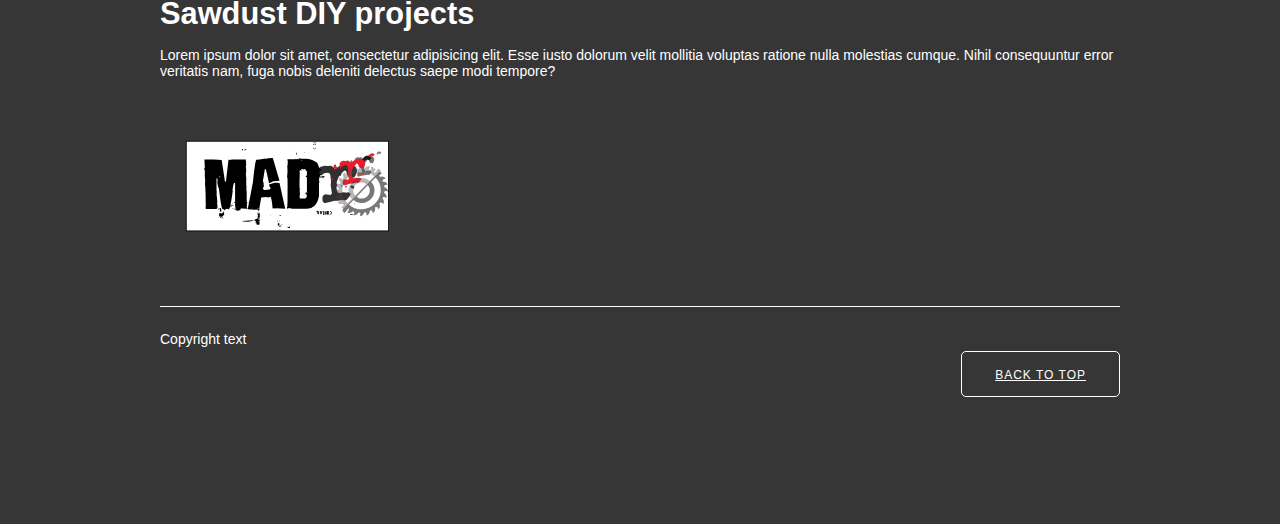
<file: news.html>
<!doctype html>
<html>
<head>
<meta charset="utf-8">
<meta name="viewport" content="width=device-width">
<title>nova</title>
	<link href="style.css" rel="stylesheet" type="text/css">
	<link href="https://fonts.googleapis.com/css2?family=Roboto+Mono:ital,wght@0,500;1,300&display=swap" rel="stylesheet">

	<link rel="stylesheet" href="https://cdnjs.cloudflare.com/ajax/libs/font-awesome/6.1.1/css/all.min.css" integrity="sha512-KfkfwYDsLkIlwQp6LFnl8zNdLGxu9YAA1QvwINks4PhcElQSvqcyVLLD9aMhXd13uQjoXtEKNosOWaZqXgel0g==" crossorigin="anonymous" referrerpolicy="no-referrer">
</head>

<body>
<header>
	<div id="headerTop">
	    <div class="wrapper">
		    <div class="headerContact">
			    <span><i class="fa-solid fa-phone"></i>111.2222.333</span>
				<span><i class="fa-solid fa-envelope"></i>madrrr@gmail.com</span>
			</div>
			<div class="headerSocial">
				<a href="#"><i class="fa-brands fa-facebook"></i></a>
				<a href="#"><i class="fa-brands fa-twitter"></i></a>
				<a href="#"><i class="fa-brands fa-linkedin"></i></a>
			</div>
		</div><!--end .wrapper-->
	</div><!--end #headerTop-->
	
	<div id="headerBottom">
	    <div class="wrapper">
			
			<div id="logo">
			     <a href="index.html">
		         <img src="pictures/madrr_logo5.svg" alt="logo"/> </a>
			</div><!--end #logo-->
			
			<nav id="nav">
			    <ul>
				    <li><a href="#about">about us</a></li>
					<li><a href="#our_product">product</a></li>
					<li><a href="#partners">customers</a></li>
					<li><a href="news.html">news</a></li>
					<li><a href="#">contact</a></li>
				</ul>
			</nav><!--end #nav-->
		
		</div><!--end .wrapper-->
	</div><!--#headerBottom-->
</header>
	
	<article id="hero" class="negative">
	     <div class="wrapper">
		     
			 <h1>NEWS!</h1>
			 <p>Lorem ipsum dolor sit amet, consectetur adipisicing elit. Laboriosam vitae minima quia officiis unde ex possimus totam rem? Unde necessitatibus laboriosam, dolorem a provident consectetur dolorum, libero illo tenetur rem veritatis, sed. Ipsum.</p>
			 <p><a href="news.html" class="bttn">Read more &raquo;</a></p>
		
		</div><!--end .wrapper-->
	
	</article><!--#hero-->
	
	<section id="products">
	     <div class="wrapper">
		
			 <h2 id="our_product">Our Great Products</h2>
			 <p>Lorem ipsum dolor sit amet, consectetur adipisicing elit. Temporibus facilis consequuntur labore sunt. Quo alias itaque reiciendis cupiditate odit quidem iste recusandae voluptatum delectus accusamus excepturi quibusdam debitis, illo eum sed veniam, ratione et quos! Eos quasi perferendis obcaecati culpa?</p>
			 
			 <div class="productsWrap">
				 
				 <article class="product">
					 <span><i class="fa-solid fa-paper-plane"></i></span>
				     <h1>Table</h1>
					 <p>Lorem ipsum dolor sit amet, consectetur adipisicing elit. Totam, voluptatem, dolor. Placeat modi dolor temporibus atque necessitatibus error mollitia, inventore!</p>
					 <p><a href="product1.html" class="bttn">Read more &raquo;</a></p>
				 </article><!--end .product-->
				 
				 <article class="product">
					 <span><i class="fa-solid fa-paper-plane"></i></span>
				     <h1>Wall</h1>
					 <p>Lorem ipsum dolor sit amet, consectetur adipisicing elit. Totam, voluptatem, dolor. Placeat modi dolor temporibus atque necessitatibus error mollitia, inventore!</p>
					 <p><a href="product2.html" class="bttn">Read more &raquo;</a></p>
				 </article><!--end .product-->
				 
				 <article class="product">
					 <span><i class="fa-solid fa-paper-plane"></i></span>
				     <h1>Bench</h1>
					 <p>Lorem ipsum dolor sit amet, consectetur adipisicing elit. Totam, voluptatem, dolor. Placeat modi dolor temporibus atque necessitatibus error mollitia, inventore!</p>
					 <p><a href="product3.html" class="bttn">Read more &raquo;</a></p>
				 </article><!--end .product-->
				 
				 <article class="product">
					 <span><i class="fa-solid fa-paper-plane"></i></span>
				     <h1>Shelf</h1>
					 <p>Lorem ipsum dolor sit amet, consectetur adipisicing elit. Totam, voluptatem, dolor. Placeat modi dolor temporibus atque necessitatibus error mollitia, inventore!</p>
					 <p><a href="product4.html" class="bttn">Read more &raquo;</a></p>
				 </article><!--end .product-->
			 
				 
			 </div><!--end .productsWrap-->
		</div><!--end .wrapper-->
	</section><!--end #products-->
	
	<article id="about" class="negative">
	   <div class="wrapper">
		  <div id="aboutWrap">
		   <h1>About us</h1>
				<p>Lorem ipsum dolor sit amet, consectetur adipisicing elit. Nobis totam amet sint fuga, est eius dolores facilis accusamus, enim eveniet excepturi sequi! Ut, doloremque quisquam eveniet enim aut quidem dicta quaerat. Ex mollitia officia quidem nam alias cum, facere rem. Nobis vitae sequi nihil, veniam ipsam voluptatem animi rem eligendi odio odit fugiat ad sed similique, porro fugit velit neque harum vel aperiam reiciendis adipisci. Repellendus unde ipsam illum, dicta natus in. Dolorem dolores hic officia magni aut minus aspernatur! ipsum dolor sit amet, consectetur adipisicing elit. Totam, voluptatem, dolor. Placeat modi dolor temporibus atque necessitatibus error mollitia, inventore!</p>
			    <p><a href="about _us.html" class="bttn">Read more &raquo;</a></p>
		   </div>
		
		
		</div><!--end .wrapper-->
	</article><!--end #about-->
	
	
	<section id="partners">
	     <div class="wrapper">
		
			 <h2>Our Customers</h2>
			 <p>Lorem ipsum dolor sit amet, consectetur adipisicing elit. Temporibus facilis consequuntur labore sunt. Quo alias itaque reiciendis cupiditate odit quidem iste recusandae voluptatum delectus accusamus excepturi quibusdam debitis, illo eum sed veniam, ratione et quos! Eos quasi perferendis obcaecati culpa?</p>
			 
			 <div class="partnerWrap">
				 <img src="pictures/1.JPG" alt="sofa">
				 <img src="pictures/2.JPG" alt="">
				 <img src="pictures/3.jpg" alt="">
				 <img src="pictures/4.jpg" alt="">
				 <img src="pictures/5.jpg" alt="">
				 <img src="pictures/6.jpg" alt="">
				 
			 </div>
			 
			 <h2>The Best Way To Use Old Wood!</h2>
			 <p><iframe width="560" height="315" src="https://www.youtube.com/embed/29fJ1pJdbds" title="YouTube video player" frameborder="0" allow="accelerometer; autoplay; clipboard-write; encrypted-media; gyroscope; picture-in-picture" allowfullscreen></iframe></p>
			 
			 
		</div><!--end .wrapper-->
	</section><!--end #partners-->
	
	<footer id="footer" class="negative">
	    <div class="wrapper">
			
			<div id="footerTop">
				<div class="footerText">
				     <h2>Pallet Recycling</h2>
					<p>Lorem ipsum dolor sit amet, consectetur adipisicing elit. Esse iusto dolorum velit mollitia voluptas ratione nulla molestias cumque. Nihil consequuntur error veritatis nam, fuga nobis deleniti delectus saepe modi tempore?</p>
				</div><!--end .footerText-->
				
				<div class="footerText">
				     <h2>Sawdust DIY projects</h2>
					<p>Lorem ipsum dolor sit amet, consectetur adipisicing elit. Esse iusto dolorum velit mollitia voluptas ratione nulla molestias cumque. Nihil consequuntur error veritatis nam, fuga nobis deleniti delectus saepe modi tempore?</p>
				</div><!--end .footerText-->
				
				<div class="footerLogo">
				<img src="pictures/madrr_logo6.svg">
				</div>
			
			</div><!--end #footerTop-->
			
			<div id="footerBottom">
				
				<p>Copyright text</p>
				<p><a href="#" class="bttn">Back to top</a></p>
			
			</div><!--end #footerBottom-->
		
		
		
		
		
		
		</div><!--end .wrapper-->
	</footer><!--end #footer-->
				 
				 
</body>
</html>
</file>
<file: style.css>
@charset "utf-8";
/* CSS Document */

body {
	margin: 0;
	padding: 0;
	background: #FFF;
	font-size: 14px;
	font-family: ariel, sans-serif;
	color: #363636;
	font-weight: 300;
}

h1, h2, h3, h4, h5, h6 {
	font-weight: 900;
	margin: 1em 0 0.5em;
	color: #696969;
}

h1 {font-size:3em;}
h2 {font-size:2.2em;}
h3 {font-size:2em;}
h4 {font-size:1.6em;}
h5 {font-size:1.4em;}
h6 {font-size:1.2em;}

p {
	margin:0.3em 0 0.5em;
}

img {
	vertical-align: bottom;
	max-width: 100%;
}


a:link
a:visited {
	text-decoration: none;
	color: #e84e1b;
	transition: 0.2s all ease;
}

a:hover {
	text-decoration: none;
	color: #f39200;
}

a:active {
	color: #696969;
}


.negative {
	color: #FFF;
}

.negative h1,
.negative h2,
.negative h3,
.negative h4,
.negative h5,
.negative h6 {
	color: #FFF;
}


.negative a:link,
.negative a:visited {
	color: #FFF;
}

.negative a:hover {
	color: #FFF;
	text-decoration: underline;
}

.negative a:active {
	color: #FFF;
}


.bttn {
	border: 1px solid #e84e1b;
	border-radius: 5px;
	color: #e84e1b;
	display: inline-block;
	font-size: 12px;
	font-weight: 400;
	letter-spacing: 1px;
	line-height: 1;
	padding: 17px 33px 15px;
	margin: 20px 0;
	text-transform: uppercase;
	transition: all 0.2s ease;
}


.bttn:hover {
	background: #e84e1b;
	color: #FFF;
}

.negative .bttn {
	border: 1px solid #FFF;
	color: #FFF;
}

.negative .bttn:hover {
	background: #FFF;
	color: #e84e1b;
	text-decoration: none;
}



 



.wrapper {
	width: 80%;
	margin: 0 auto;
}

#headerTop {
	background: #5A5A52;
	border-bottom: 3px solid #EEEEEE;
	color:#fff;
	text-align: center;
	padding: 20px 0;
}

.headerContact span {
	display: block;
	margin: 12px 5px;
}

.headerSocial a {
	font-size: 22px;
	padding: 10px;
}

#headerBottom {
	padding: 20px 0;
}


#logo {
	text-align: center;
}


#logo img {
	width: 300px;
}

#nav {
	margin: 20px 0 0 0;
}

#nav ul {
	list-style: none;
	margin: 0;
	padding: 0;
	display: flex;
	flex-direction: column;
}

#nav ul li a {
	display: block;
	text-align: center;
	font-size: 16px;
	font-weight: 700;
	text-transform: uppercase;
	padding: 10px;
	height: 20px;
	line-height: 20px;
}

#nav ul li a:link,
#nav ul li a:visited {
	color: #363636;
	text-decoration: none;
}
#nav ul li a:hover {
	color: #FFF;
	background: #e84e1b;
}


#hero {
	background: url("pictures/depositphotos_185180112-stock-photo-hardworking-female-carpenter-working-ruler.jpg") center center / cover no-repeat fixed;
	padding: 100px 0;
	text-align: center;
}

#products {
	background: #EEE;
	padding: 30px 0;
	text-align: center;
}

.product {
	background: #FFF;
	padding: 25px;
	margin: 60px 0 25px;
	position: relative;
}
.product h1 {
	font-size: 30px;
}

.product > span {
	display: block;
	width: 50px;
	height: 50px;
	background: #CCC;
	font-size: 27px;
	line-height: 50px;
	text-align: center;
	border-radius: 50%;
	position: absolute;
	top: -25px;
	left: 50%;
	transform: translateX(-25px);
}

#about {
	background: url(pictures/9.jpg)
	center center / cover no-repeat fixed;
	padding: 80px 0;
}

#aboutWrap {
	background: rgba(0,0,0,0.50);
	padding: 50px;
}


#partners {
	background: #FFF;
	padding: 30px 0;
	text-align: center;
}

.partnerWrap {
	text-align: center;
}

.partnerWrap img {
	display: inline-block;
	margin: 10px 0;
}

#footer {
	background: #363636;
	padding: 80px 0;
}

.footerLogo {
	margin:30px 0;
}

.footerLogo img {
	width: 250px;
	
}

#footerBottom {
	margin: 30px 0 0;
	padding: 20px 0;
	border-top: 1px solid #FFF;
	text-align: center;
}





@media screen and (min-width:768px)and (max-width:1023px){
	.wrapper {
		width: 700px;
	}
	
	.headerContact span {
	    display: inline-block;
    }
	
	#nav ul {
		flex-direction: row;
		justify-content: center;
	}

}



@media screen and (min-width:1024px)and (max-width:1280px){
	.wrapper {
		width: 960px;
	}
	#headerTop .wrapper {
		display: flex;
		justify-content: space-between;
	}
	.headerContact span {
	    display: inline-block;
		margin: 4px 8px 0;
	}
	#headerTop {
		padding: 5px 0;
	}
	#headerBottom .wrapper {
		display: flex;
		justify-content: space-between;
	}
	#nav ul {
		flex-direction: row;
		justify-content: flex-start;
	}
	.productsWrap {
		display: flex;
		justify-content: space-between;
	}
	
	.product {
		flex-basis: 185px;
		padding: 20px;
	}
	
	#aboutWrap {
		width: 400px;
	}
	
	.partnerWrap img {
	margin: 10px 12px;
    }
	
	#footerBottom {
		text-align: left;
		display: flex;
		justify-content: space-between;
	}
}





@media screen and (min-width:1281px){
	.wrapper {
		width: 1200px;
	}
	#headerTop .wrapper {
		display: flex;
		justify-content: space-between;
	}
	.headerContact span {
	    display: inline-block;
		margin: 4px 8px 0;
	}
	#headerTop {
		padding: 5px 0;
	}
	#headerBottom .wrapper {
		display: flex;
		justify-content: space-between;
	}
	#nav ul {
		flex-direction: row;
		justify-content: flex-start;
	}
	#hero {
		padding: 200px 0;
	}
	
	.productsWrap {
		display: flex;
		justify-content: space-between;
	}
	
	.product {
		flex-basis: 220px;
		padding: 25px;
	}
	
	#aboutWrap {
		width: 400px;
	}
	
	.partnerWrap img {
	margin: 10px 12px;
    }
	
	#footerTop {
		display: flex;
	}
	
	.footerText {
		flex-basis: 300px;
		margin-right: 40px;
	}
	
	.footerLogo {
		margin-left: auto;
	}
	
	#footerBottom {
		text-align: left;
		display: flex;
		justify-content: space-between;
	}
}
</file>
